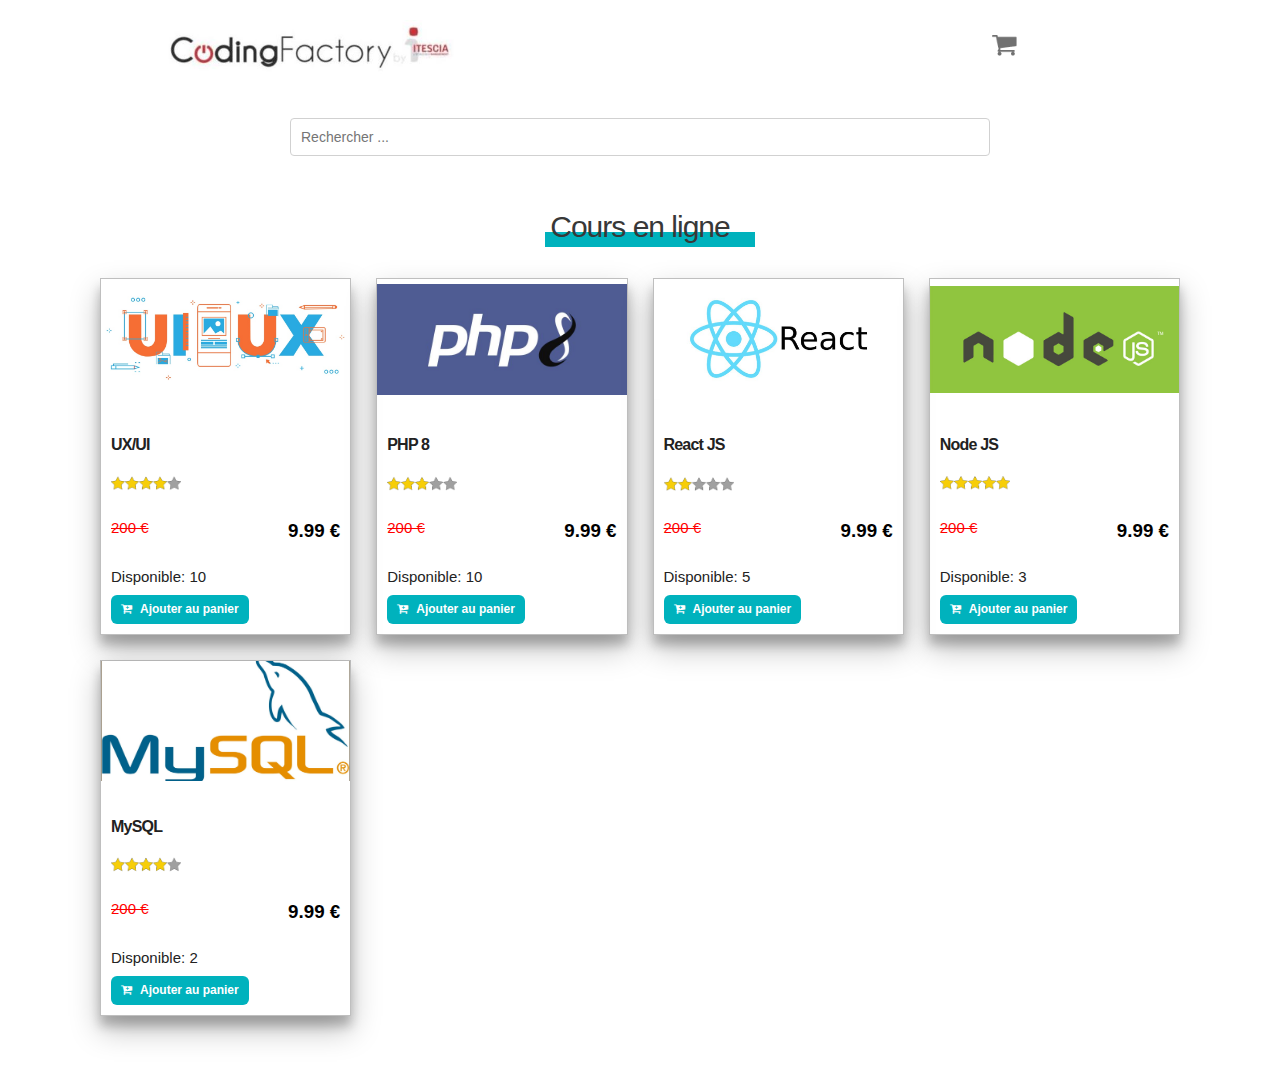
<file: js-shopping-cart/index.html>
<!DOCTYPE html>
<html lang="en">
<head>
    <meta charset="UTF-8">
    <meta name="viewport" content="width=device-width, initial-scale=1.0">
    <meta http-equiv="X-UA-Compatible" content="ie=edge">
    <title>Cours en ligne</title>
    <link rel="icon" href="img/icone.ico" />
    <link rel="stylesheet" href="toast/toast.css">
    <link rel="stylesheet" href="css/styles.css">
    <link rel="stylesheet" href="css/skeleton.css">
    <link href="https://fonts.googleapis.com/css?family=IBM+Plex+Sans" rel="stylesheet">
    <link rel="stylesheet" href="https://maxcdn.bootstrapcdn.com/font-awesome/4.7.0/css/font-awesome.min.css">
</head>
<body>
  <header id="header" class="header">
    <div class="container">
      <div class="row">
        <div class="four columns logo">
          <img src="img/coding_factory.jpg" id="logo">
        </div>
        <div class="two columns u-pull-right">
          <ul>
            <li class="submenu">
              <img src="img/cart.png" id="img-cart">
              <div id="cart">
                <table id="cart-table" class="u-full-width">
                  <thead>
                    <tr>
                      <th></th>
                      <th></th>
                      <th>Article</th>
                      <th>Prix</th>
                      <th>Qté</th>
                      <th></th>
                    </tr>
                  </thead>
                  <tbody></tbody>
                </table>
                <a href="#" onclick="clearCart();" id="empty-cart" class="button u-full-width" >Vider le panier</a>
                <span id="buttonAppear"></span>
              </div>
            </li>
          </ul>
        </div>
      </div>
    </div>
  </header>

  

  <form id="search-item" class="search-form">
    <input type="text" placeholder="Rechercher ...">
  </form>

  <div id="courses-list">

    <h1>Cours en ligne</h1>
    <div class="courses__container"></div>
    <div id="no_course" class="hidden">Aucun cours n'est disponible pour votre recherche</div>
  </div>

  <div class="courses__container">
    <div class="course__item">
      <figure class="course_img">
        <img src="img/courses/UI_UX.jpg">
      </figure>
      <div class="info__card">
        <h4>UX/UI</h4>
        <figure class="mark m_4">
          <img src="img/rates.png">
        </figure>
        <p>
          <span class="price">200 €</span>
          <span class="discount">9.99 €</span>
        </p>
        <p>
          Disponible: <span class="stock">10</span>
        </p>
        <a href="#" class="add-to-cart" data-id="1"><i class="fa fa-cart-plus"></i>Ajouter au panier</a>
      </div>
    </div>

    <div class="course__item">
      <figure class="course_img">
        <img src="img/courses/php.jpg">
      </figure>
      <div class="info__card">
        <h4>PHP 8</h4>
        <figure class="mark m_3">
          <img src="img/rates.png">
        </figure>
        <p>
          <span class="price">200 €</span>
          <span class="discount">9.99 €</span>
        </p>
        <p>
          Disponible: <span class="stock">10</span>
        </p>
        <a href="#" class="add-to-cart" data-id="2"><i class="fa fa-cart-plus"></i>Ajouter au panier</a>
      </div>
    </div>

    <div class="course__item">
      <figure class="course_img">
        <img src="img/courses/react_js.jpg">
      </figure>
      <div class="info__card">
        <h4>React JS</h4>
        <figure class="mark m_2">
          <img src="img/rates.png">
        </figure>
        <p>
          <span class="price">200 €</span>
          <span class="discount">9.99 €</span>
        </p>
        <p>
          Disponible: <span class="stock">5</span>
        </p>
        <a href="#" class="add-to-cart" data-id="3"><i class="fa fa-cart-plus"></i>Ajouter au panier</a>
      </div>
    </div>

    <div class="course__item">
      <figure class="course_img">
        <img src="img/courses/node_js.jpg">
      </figure>
      <div class="info__card">
        <h4>Node JS</h4>
        <figure class="mark m_5">
          <img src="img/rates.png">
        </figure>
        <p>
          <span class="price">200 €</span>
          <span class="discount">9.99 €</span>
        </p>
        <p>
          Disponible: <span class="stock">3</span>
        </p>
        <a href="#" class="add-to-cart" data-id="4"><i class="fa fa-cart-plus"></i>Ajouter au panier</a>
      </div>
    </div>

    <div class="course__item">
      <figure class="course_img">
        <img src="img/courses/my_sql.jpg">
      </figure>
      <div class="info__card">
        <h4>MySQL</h4>
        <figure class="mark m_4">
          <img src="img/rates.png">
        </figure>
        <p>
          <span class="price">200 €</span>
          <span class="discount">9.99 €</span>
        </p>
        <p>
          Disponible: <span class="stock">2</span>
        </p>
        <a href="#" class="add-to-cart" data-id="5"><i class="fa fa-cart-plus"></i>Ajouter au panier</a>
      </div>
    </div>
  </div>

  <footer>
  </footer>

  <script src="js/jquery-3.5.1.min.js"></script>
  <script src="js/app.js"></script> 
  <script src="toast/toast.js"></script>
  <script src="js/search.js"></script>
  <!-- <script src="js/thomas.js"></script> -->

</body>
</html>
</file>
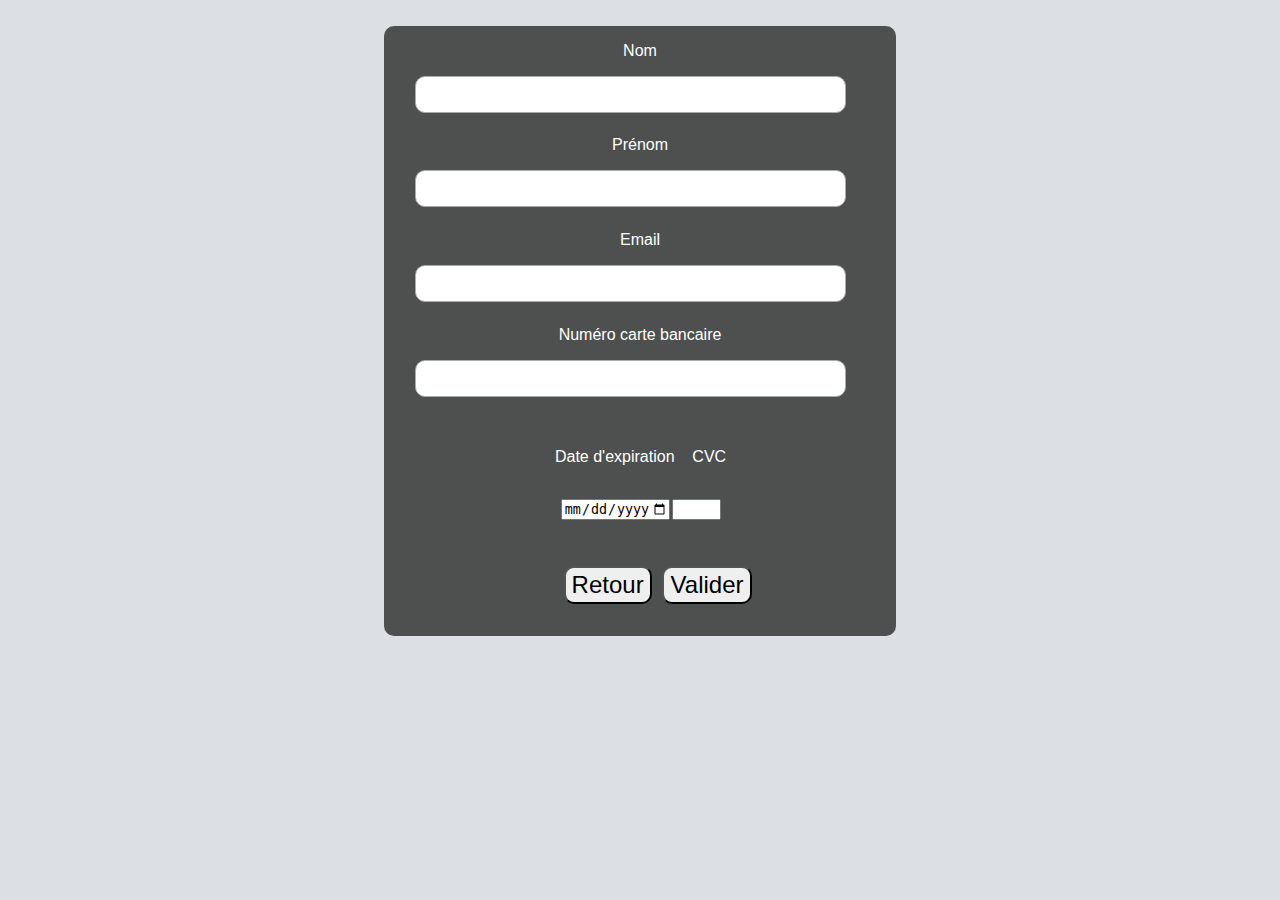
<file: js-shopping-cart/formulaire.html>
<!DOCTYPE html>
<html lang="fr">
   
    <head>
        <meta charset="utf-8">
        <link rel="stylesheet" href="css/formulaire.css">
    </head>

    <body>
            
            <div class="Choisir_profil" id="Choisir_profil">

                    <p for="userName">Nom</p>
                    <div class="userName">
                        <input id="user" type="text" size="25" minlength="4" maxlength="30"><br>
                    </div>                

                    <p for="userName">Prénom</p>
                    <div class="userName">
                        <input id="user" type="text" size="25" minlength="4" maxlength="30"><br>
                    </div>    

                    <p for="userName">Email</p>
                    <div class="userName">
                        <input id="user" type="text" size="25" minlength="4" maxlength="30"><br>
                    </div>    

                    <p for="userName">Numéro carte bancaire</p>
                    <div class="userName">
                        <input id="user" type="text" size="25" minlength="4" maxlength="30"><br>
                    </div>    

                    <div class="box_card">
                        <pre>
                        <p for="userName">  Date d'expiration    CVC</p>
                        </pre>
                    </div>

                    <div class="box_card">
                        <input id="card" type="date"  
                        min="2018-01-01" max="2025-12-31" size="25" >
                        <input id="cardCVC" type="text" size="3" minlength="3" maxlength="3">
                    </div>

                    <div class="buttonFormulaire" > 
                        <input onclick="redirectRetour()" type="submit" id="valider" value="Retour">
                        <input onclick="redirectValider()" type="submit" id="valider" value="Valider">
                    </div>

                </form>

            </div>
    </body>
    <script src="js/app.js"></script>

</html>
</file>
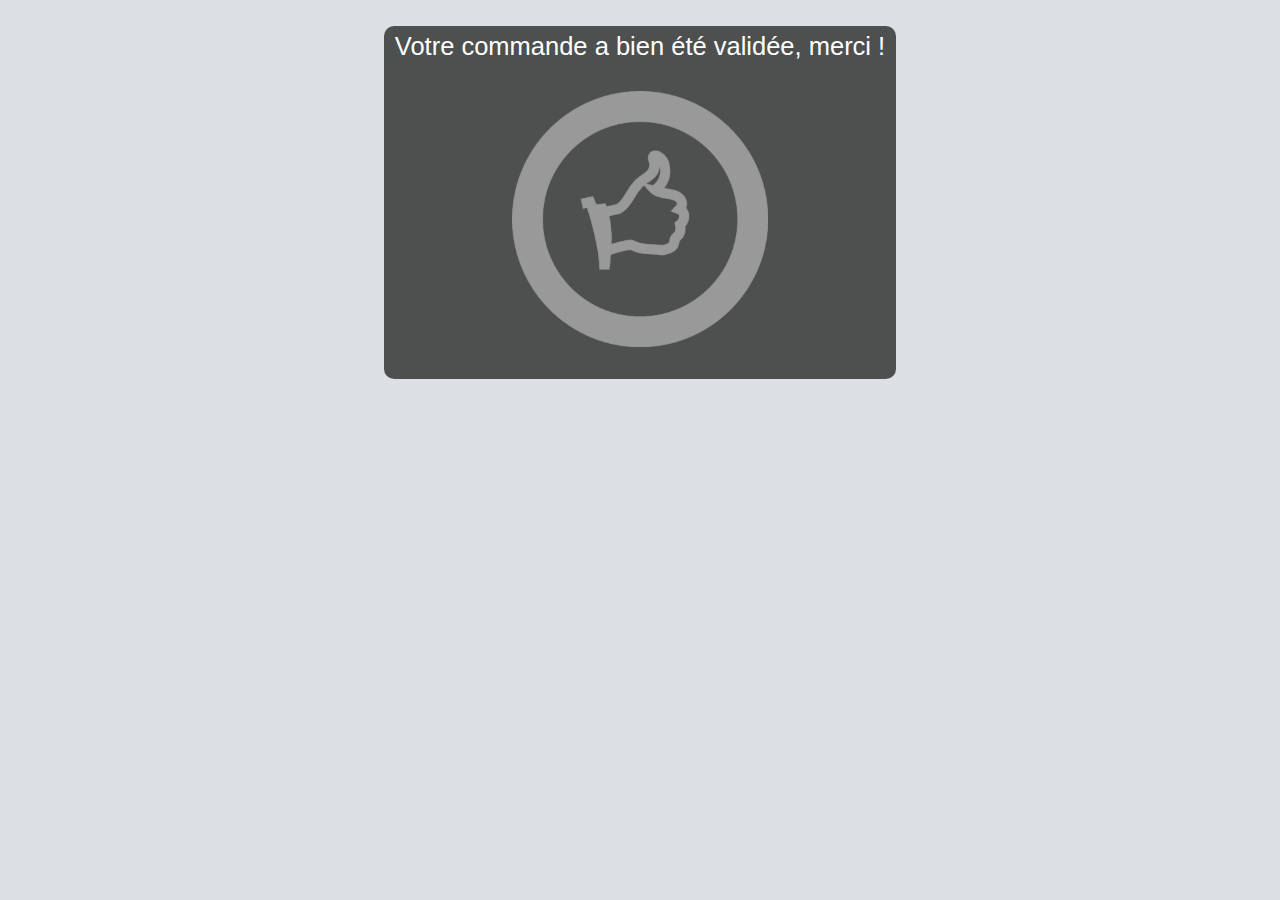
<file: js-shopping-cart/valider.html>
<!DOCTYPE html>
<html lang="fr">
   
    <head>
        <meta charset="utf-8">
        <link rel="stylesheet" href="css/styles.css">
        <link rel="stylesheet" href="css/skeleton.css">
        <link rel="stylesheet" href="css/formulaire.css">
    </head>

    <body>
            
            <div class="Choisir_profil" id="Choisir_profil">

                    <p class="merci" >Votre commande a bien été validée, merci !</p>
                    <img class="merciLogo" src="img/merci.png">

    </body>
    <script src="js/app.js"></script>

</html>
</file>
<file: js-shopping-cart/toast/toast.css>
.toast {
    position:fixed;
    top: 20px;
    right: 0;
    margin: auto;

    max-width: 400px;
    padding: 6px;
    background: #cccccc;
    color: #333333;
    font-family: sans-serif;
    text-align: center;
    border: 1px solid #aaaaaa;
    border-radius: 5px;
    box-shadow: 0 0 10px rgba(0, 0, 0, 0.2);

    visibility: hidden;
    opacity: 0;
    transition: opacity 0.2s, top 0.2s, visibility 0.2s;
}

.toast--visible {
    top: 20px;
    opacity: 1;
    visibility: visible;
}

.toast--success {
    background: #00C02B;
    border-color: #009D23;
    color: #ffffff;
}
</file>
<file: js-shopping-cart/css/styles.css>
body {
  overflow-x: hidden;
  background: #fff;
  font-family: 'IBM Plex Sans', sans-serif;
}
* {
  margin: 0;
  padding: 0;
}
h1 {
  text-align: center;
}

.hidden {display: none !important;}

/*
* Header
*/
header {
  padding: 20px 0 0 0;
  background: white;
  text-align: center;
  display: flex;
  justify-content: space-between;
}
header .logo img {
  width: 100%;
}
header .submenu {
  position: relative;
  list-style-type: none;
  width: 50%;
}
header .submenu #img-cart {
  width: 25px;
  margin-top: 15px;
  cursor: pointer;
}

/** cart **/
#cart {box-shadow: 0px 1px 5px 0px #adadad;}
#cart table {border-collapse: collapse;}
#cart table thead tr {background: #f4f4f4;}
#cart table thead th {
  font-size: 11px;
  font-weight: 600;
  border: none;
}
#cart table tbody td img {width: auto;height: 40px;}
#cart table tbody .supprimer-item {
  display: block;
  background-color: #ff5454;
  border-radius: 50%;
  padding: 8px;
  height: 10px;
  line-height: 13px;
  text-decoration: none;
  color: white;
  font-size: 11px;
  font-weight: bold;
  width: 10px;
  text-align: center;
}

header .submenu #cart {display: none;}
header .submenu:hover #cart {
  display: block;
  position: absolute;
  right: 0;
  top: 100%;
  z-index: 1;
  background-color: white;
  padding: 8px;
  max-height: 400px;
  min-width: 400px;

  overflow-y: scroll;
}

header .submenu:hover #cart::-webkit-scrollbar {width: 4px;}
header .submenu:hover #cart::-webkit-scrollbar-track {background: #f1f1f1;}
header .submenu:hover #cart::-webkit-scrollbar-thumb {background: #888;}
header .submenu:hover #cart::-webkit-scrollbar-thumb:hover {background: #555;}

/*
* Search form
*/
.search-form {
  display: flex;

  max-width: 700px;
  width: 70%;
  min-width: 450px;
  margin: 30px auto;
  position: relative;
  display: flex;
}

.search-form input {
    width: 100%;
    padding: 15px;
    border: none;
    outline: none;
    border-radius: 3px;
    font-size: 14px;
}

#no_course {
  text-align: center;
  padding: 25px;
}


/*
* Courses list
*/

#courses-list h1 {
  text-align: left;
  width: fit-content;
  margin: 0 auto 25px auto;
  font-size: 30px;
  font-weight: 100;
  padding: 8px 15px;

  position: relative;

  color: #383838;
}
#courses-list h1:after {
  content: "";
  display: block;

  height: 15px;
  width: 100%;
  background: #00B2BD;
  position: absolute;
  bottom: 6px;
  left: 10px;
  z-index: -1;
}

.entete__courses{
  margin-bottom: 30px;
}
.courses__container{
  margin-top: 30px;
  display: grid;
  grid-gap: 25px;
	max-width: 1080px;
	margin: 0 auto;
  padding: 0 10px;
}
.course__item {
  border: 1px solid rgba(0,0,0,0.25);
  box-shadow: 0 14px 28px rgba(0,0,0,0.25), 0 10px 10px rgba(0,0,0,0.22);

  display: flex;
  flex-direction: column;
  padding: 0 0 10px 0;
}

.course__item .course_img {
  height: 120px;
  overflow: hidden;

  display: flex;
  justify-content: center;
  align-items: center;
}
.course__item .course_img img {
  width: 100%;
}

.course__item .mark {
  width: 70px;
  height: 15px;
  overflow: hidden;
}
.course__item .mark img {width: 100%;}
.course__item .mark.m_5 img {margin-top: 0px;}
.course__item .mark.m_4 img {margin-top: -15px;}
.course__item .mark.m_3 img {margin-top: -30px;}
.course__item .mark.m_2 img {margin-top: -45px;}
.course__item .mark.m_1 img {margin-top: -60px;}

.course__item .info__card {
  padding: 10px 10px;
  position: relative;
}
.course__item .info__card h4 {
  font-size: 16px;
  font-weight: 700;
}
.course__item .price {
  text-decoration: line-through;
  color: red;
}
.course__item .discount{
  color: black;
  font-weight: bold;
  float: right;
  font-size: 1.25em;
}
.course__item .add-to-cart{
  background: #00B2BD;
  padding: 5px 10px;
  border-radius: 6px;
  color: white;
  text-decoration: none;
  font-weight: bold;
  font-size: 0.8em;
  position: absolute;
  bottom: 0;
}
.course__item .add-to-cart:hover {
  background: #00828a;
  color: white;
}
.fa {margin-bottom: 0;margin-right: 8px;}

@media (min-width: 750px) {
  header {
    text-align: left;
  }
}

@media (min-width: 472px) and (max-width: 767px) {
  .courses__container{grid-template-columns: 1fr 1fr;}
 }
@media all and (min-width: 768px) {
  .courses__container{grid-template-columns: 1fr 1fr 1fr;}
}
@media all and (min-width: 949px) {
  .courses__container{grid-template-columns: 1fr 1fr 1fr 1fr;}
}

/*
* Notification
*/
#notification_container {
  position: fixed;
  top: 40px;
  right: 25px;

  width: 200px;
  height: auto;
}

#notification_container .content {
  box-shadow: 0px 1px 5px 0px #adadad;
  background: #b2dbff;
  padding: 8px;
  border-radius: 4px;
  overflow: hidden;

  display: flex;
  align-items: center;

  margin: 0 0 15px 0;
}

#notification_container .content img {
  width: 25px;
  height: 25px;
}

#notification_container .content p {
  margin: auto;
  font-weight: 600;
  font-size: 13px;
}

.alert {
  display: flex;
  padding: 20px;
  background-color: #f44336; /* Red */
  color: white;
  margin-bottom: 15px;
  margin-right: 10%;
  opacity: 1;
  transition: opacity 0.6s; /* 600ms to fade out */
}

/* The close button */
.closebtn {
  margin-left: 15px;
  color: white;
  font-weight: bold;
  float: right;
  font-size: 22px;
  line-height: 20px;
  cursor: pointer;
  transition: 0.3s;
}

/* When moving the mouse over the close button */
.closebtn:hover {
  color: black;
}

/*
* Footer
*/
footer {
  display: block;
  margin-top: 50px;
}
</file>
<file: js-shopping-cart/css/skeleton.css>
/*
* Skeleton V2.0.4
* Copyright 2014, Dave Gamache
* www.getskeleton.com
* Free to use under the MIT license.
* http://www.opensource.org/licenses/mit-license.php
* 12/29/2014
*/


/* Table of contents
––––––––––––––––––––––––––––––––––––––––––––––––––
- Grid
- Base Styles
- Typography
- Links
- Buttons
- Forms
- Lists
- Code
- Tables
- Spacing
- Utilities
- Clearing
- Media Queries
*/


/* Grid
–––––––––––––––––––––––––––––––––––––––––––––––––– */
.container {
  position: relative;
  width: 100%;
  max-width: 960px;
  margin: 0 auto;
  padding: 0 20px;
  box-sizing: border-box; }
.column,
.columns {
  width: 100%;
  float: left;
  box-sizing: border-box; }

/* For devices larger than 400px */
@media (min-width: 400px) {
  .container {
    width: 85%;
    padding: 0; }
}

/* For devices larger than 550px */
@media (min-width: 550px) {
  .container {
    width: 80%; }
  .column,
  .columns {
    margin-left: 4%; }
  .column:first-child,
  .columns:first-child {
    margin-left: 0; }

  .one.column,
  .one.columns                    { width: 4.66666666667%; }
  .two.columns                    { width: 13.3333333333%; }
  .three.columns                  { width: 22%;            }
  .four.columns                   { width: 30.6666666667%; }
  .five.columns                   { width: 39.3333333333%; }
  .six.columns                    { width: 48%;            }
  .seven.columns                  { width: 56.6666666667%; }
  .eight.columns                  { width: 65.3333333333%; }
  .nine.columns                   { width: 74.0%;          }
  .ten.columns                    { width: 82.6666666667%; }
  .eleven.columns                 { width: 91.3333333333%; }
  .twelve.columns                 { width: 100%; margin-left: 0; }

  .one-third.column               { width: 30.6666666667%; }
  .two-thirds.column              { width: 65.3333333333%; }

  .one-half.column                { width: 48%; }

  /* Offsets */
  .offset-by-one.column,
  .offset-by-one.columns          { margin-left: 8.66666666667%; }
  .offset-by-two.column,
  .offset-by-two.columns          { margin-left: 17.3333333333%; }
  .offset-by-three.column,
  .offset-by-three.columns        { margin-left: 26%;            }
  .offset-by-four.column,
  .offset-by-four.columns         { margin-left: 34.6666666667%; }
  .offset-by-five.column,
  .offset-by-five.columns         { margin-left: 43.3333333333%; }
  .offset-by-six.column,
  .offset-by-six.columns          { margin-left: 52%;            }
  .offset-by-seven.column,
  .offset-by-seven.columns        { margin-left: 60.6666666667%; }
  .offset-by-eight.column,
  .offset-by-eight.columns        { margin-left: 69.3333333333%; }
  .offset-by-nine.column,
  .offset-by-nine.columns         { margin-left: 78.0%;          }
  .offset-by-ten.column,
  .offset-by-ten.columns          { margin-left: 86.6666666667%; }
  .offset-by-eleven.column,
  .offset-by-eleven.columns       { margin-left: 95.3333333333%; }

  .offset-by-one-third.column,
  .offset-by-one-third.columns    { margin-left: 34.6666666667%; }
  .offset-by-two-thirds.column,
  .offset-by-two-thirds.columns   { margin-left: 69.3333333333%; }

  .offset-by-one-half.column,
  .offset-by-one-half.columns     { margin-left: 52%; }

}


/* Base Styles
–––––––––––––––––––––––––––––––––––––––––––––––––– */
/* NOTE
html is set to 62.5% so that all the REM measurements throughout Skeleton
are based on 10px sizing. So basically 1.5rem = 15px :) */
html {
  font-size: 62.5%; }
body {
  font-size: 1.5em; /* currently ems cause chrome bug misinterpreting rems on body element */
  line-height: 1.6;
  font-weight: 400;
  font-family: "Raleway", "HelveticaNeue", "Helvetica Neue", Helvetica, Arial, sans-serif;
  color: #222; }


/* Typography
–––––––––––––––––––––––––––––––––––––––––––––––––– */
h1, h2, h3, h4, h5, h6 {
  margin-top: 0;
  margin-bottom: 2rem;
  font-weight: 300; }
h1 { font-size: 4.0rem; line-height: 1.2;  letter-spacing: -.1rem;}
h2 { font-size: 3.6rem; line-height: 1.25; letter-spacing: -.1rem; }
h3 { font-size: 3.0rem; line-height: 1.3;  letter-spacing: -.1rem; }
h4 { font-size: 2.4rem; line-height: 1.35; letter-spacing: -.08rem; }
h5 { font-size: 1.8rem; line-height: 1.5;  letter-spacing: -.05rem; }
h6 { font-size: 1.5rem; line-height: 1.6;  letter-spacing: 0; }

/* Larger than phablet */
@media (min-width: 550px) {
  h1 { font-size: 5.0rem; }
  h2 { font-size: 4.2rem; }
  h3 { font-size: 3.6rem; }
  h4 { font-size: 3.0rem; }
  h5 { font-size: 2.4rem; }
  h6 { font-size: 1.5rem; }
}

p {
  margin-top: 0; }


/* Links
–––––––––––––––––––––––––––––––––––––––––––––––––– */
a {
  color: #1EAEDB; }
a:hover {
  color: #0FA0CE; }


/* Buttons
–––––––––––––––––––––––––––––––––––––––––––––––––– */
.button,
button,
input[type="submit"],
input[type="reset"],
input[type="button"] {
  display: inline-block;
  height: 38px;
  padding: 0 30px;
  color: #555;
  text-align: center;
  font-size: 11px;
  font-weight: 600;
  line-height: 38px;
  letter-spacing: .1rem;
  text-transform: uppercase;
  text-decoration: none;
  white-space: nowrap;
  background-color: transparent;
  border-radius: 4px;
  border: 1px solid #bbb;
  cursor: pointer;
  box-sizing: border-box; }
.button:hover,
button:hover,
input[type="submit"]:hover,
input[type="reset"]:hover,
input[type="button"]:hover,
.button:focus,
button:focus,
input[type="submit"]:focus,
input[type="reset"]:focus,
input[type="button"]:focus {
  color: #333;
  border-color: #888;
  outline: 0; }
.button.button-primary,
button.button-primary,
input[type="submit"].button-primary,
input[type="reset"].button-primary,
input[type="button"].button-primary {
  color: #FFF;
  background-color: #33C3F0;
  border-color: #33C3F0; }
.button.button-primary:hover,
button.button-primary:hover,
input[type="submit"].button-primary:hover,
input[type="reset"].button-primary:hover,
input[type="button"].button-primary:hover,
.button.button-primary:focus,
button.button-primary:focus,
input[type="submit"].button-primary:focus,
input[type="reset"].button-primary:focus,
input[type="button"].button-primary:focus {
  color: #FFF;
  background-color: #1EAEDB;
  border-color: #1EAEDB; }


/* Forms
–––––––––––––––––––––––––––––––––––––––––––––––––– */
input[type="email"],
input[type="number"],
input[type="search"],
input[type="text"],
input[type="tel"],
input[type="url"],
input[type="password"],
textarea,
select {
  height: 38px;
  padding: 6px 10px; /* The 6px vertically centers text on FF, ignored by Webkit */
  background-color: #fff;
  border: 1px solid #D1D1D1;
  border-radius: 4px;
  box-shadow: none;
  box-sizing: border-box; }
/* Removes awkward default styles on some inputs for iOS */
input[type="email"],
input[type="number"],
input[type="search"],
input[type="text"],
input[type="tel"],
input[type="url"],
input[type="password"],
textarea {
  -webkit-appearance: none;
     -moz-appearance: none;
          appearance: none; }
textarea {
  min-height: 65px;
  padding-top: 6px;
  padding-bottom: 6px; }
input[type="email"]:focus,
input[type="number"]:focus,
input[type="search"]:focus,
input[type="text"]:focus,
input[type="tel"]:focus,
input[type="url"]:focus,
input[type="password"]:focus,
textarea:focus,
select:focus {
  border: 1px solid #33C3F0;
  outline: 0; }
label,
legend {
  display: block;
  margin-bottom: .5rem;
  font-weight: 600; }
fieldset {
  padding: 0;
  border-width: 0; }
input[type="checkbox"],
input[type="radio"] {
  display: inline; }
label > .label-body {
  display: inline-block;
  margin-left: .5rem;
  font-weight: normal; }


/* Lists
–––––––––––––––––––––––––––––––––––––––––––––––––– */
ul {
  list-style: circle inside; }
ol {
  list-style: decimal inside; }
ol, ul {
  padding-left: 0;
  margin-top: 0; }
ul ul,
ul ol,
ol ol,
ol ul {
  margin: 1.5rem 0 1.5rem 3rem;
  font-size: 90%; }
li {
  margin-bottom: 1rem; }


/* Code
–––––––––––––––––––––––––––––––––––––––––––––––––– */
code {
  padding: .2rem .5rem;
  margin: 0 .2rem;
  font-size: 90%;
  white-space: nowrap;
  background: #F1F1F1;
  border: 1px solid #E1E1E1;
  border-radius: 4px; }
pre > code {
  display: block;
  padding: 1rem 1.5rem;
  white-space: pre; }


/* Tables
–––––––––––––––––––––––––––––––––––––––––––––––––– */
th,
td {
  padding: 12px 15px;
  text-align: left;
  border-bottom: 1px solid #E1E1E1; }
th:first-child,
td:first-child {
  padding-left: 0; }
th:last-child,
td:last-child {
  padding-right: 0; }


/* Spacing
–––––––––––––––––––––––––––––––––––––––––––––––––– */
button,
.button {
  margin-bottom: 1rem; }
input,
textarea,
select,
fieldset {
  margin-bottom: 1.5rem; }
pre,
blockquote,
dl,
figure,
table,
p,
ul,
ol,
form {
  margin-bottom: 2.5rem; }


/* Utilities
–––––––––––––––––––––––––––––––––––––––––––––––––– */
.u-full-width {
  width: 100%;
  box-sizing: border-box; }
.u-max-full-width {
  max-width: 100%;
  box-sizing: border-box; }
.u-pull-right {
  float: right; }
.u-pull-left {
  float: left; }


/* Misc
–––––––––––––––––––––––––––––––––––––––––––––––––– */
hr {
  margin-top: 3rem;
  margin-bottom: 3.5rem;
  border-width: 0;
  border-top: 1px solid #E1E1E1; }


/* Clearing
–––––––––––––––––––––––––––––––––––––––––––––––––– */

/* Self Clearing Goodness */
.container:after,
.row:after,
.u-cf {
  content: "";
  display: table;
  clear: both; }


/* Media Queries
–––––––––––––––––––––––––––––––––––––––––––––––––– */
/*
Note: The best way to structure the use of media queries is to create the queries
near the relevant code. For example, if you wanted to change the styles for buttons
on small devices, paste the mobile query code up in the buttons section and style it
there.
*/


/* Larger than mobile */
@media (min-width: 400px) {}

/* Larger than phablet (also point when grid becomes active) */
@media (min-width: 550px) {}

/* Larger than tablet */
@media (min-width: 750px) {}

/* Larger than desktop */
@media (min-width: 1000px) {}

/* Larger than Desktop HD */
@media (min-width: 1200px) {}
</file>
<file: js-shopping-cart/css/formulaire.css>
html{
    scroll-behavior: smooth;
}

body{
    margin: 0;
    display: flex;
    flex-direction: column;
    background-color: rgb(220, 224, 228);
    background-repeat: no-repeat;
    background-size: cover;
    background-attachment: fixed;
}

header{
    width: 100%;
    display: flex;
    flex-direction: row;
    justify-content: space-between;
    align-items: center;
    font-family: 'Exo', sans-serif;
    background-color: black;
    padding-bottom: 2%;
    position: fixed;
}

#header{
    font-size: 120%;
    width: 100%;
    display: flex;
    flex-direction: row;
    align-items: center;
    font-family: 'Exo', sans-serif;
    background-color: black;
    padding-bottom: 2%;
    position: fixed;
    justify-content: space-around;
}

h1{
    color: white;
    text-align: center;
    font-family: 'Exo', sans-serif;
}

p{
    color: white;
    font-family: 'Exo', sans-serif;
}


#emailAddress, #password, #password2, #user{
    width: 80%;
}

#emailAddress{
    margin-left: 0.12%;
    margin-bottom: 5%;
}

h2{
    color: white;
    font-family: 'Exo', sans-serif;
}

h3{
    color: white;
    font-family: 'Exo', sans-serif;
}

#valider{
    padding-left: 4%;
    padding-right: 4%;
    border-radius:  10px;
    -webkit-appearance: button;
    -moz-appearance: button;
    appearance: button;
    text-decoration: none;
    color: black;
    font-size: 150%;
    padding-bottom: 2%;
    padding-top: 2%;
    margin-top: 10%;
    margin-right: 7%;
    align-self: flex-end;
}

#valider:hover{
    color: white;
    transition: 0.40s;
}

.Choisir_profil{
    display: flex;
    flex-direction: column;
    align-items: center;
    font-family: 'Exo', sans-serif;
    border-radius: 10px 10px 10px 10px;
    background: rgba(41, 44, 41, 0.8); 
    margin-top: 2%;
    margin-left: 30%;
    margin-right: 30%;
    margin-bottom: 30px;
    padding-bottom: 2.5%;
} 

.userName{

    width: 100%;
    margin-bottom: 1.5%;
}

.userName input{
    font-size: 13px;
    border: 1px solid #aaa;
    border-radius: 10px 10px 10px 10px;
    padding: 10px;
    font-family: 'Exo', sans-serif;
}

#user{
    margin-left: 6%;
}

.box_card{
    display: flex;
    align-items: center;
    color: white;
    font-family: 'Exo', sans-serif;
}

#card{
    display: flex;
    flex-direction: row;
    justify-content: space-between;
    margin-top: -20%;
}

#cardCVC{
    display: flex;
    flex-direction: row;
    justify-content: space-between;
    margin-left: 1%;
    margin-top: -20%;
}

.buttonFormulaire {
    display: flex;
    color: white;
    font-family: 'Exo', sans-serif;
    margin-top: 5%;
}

#validerForm {
        border-radius:  10px;
        -webkit-appearance: button;
        -moz-appearance: button;
        appearance: button;
        text-decoration: none;
        color: black;
        font-size: 150%;
        padding-bottom: 2%;
        padding-top: 2%;
        margin-top: 10%;
        margin-right: 150%;
}

.merci {
    color: white;
    text-align: center;
    font-family: 'Exo', sans-serif;
    font-size: 170%;
}

.merciLogo {
    width: 50%;
	height: 50%;
}
</file>
